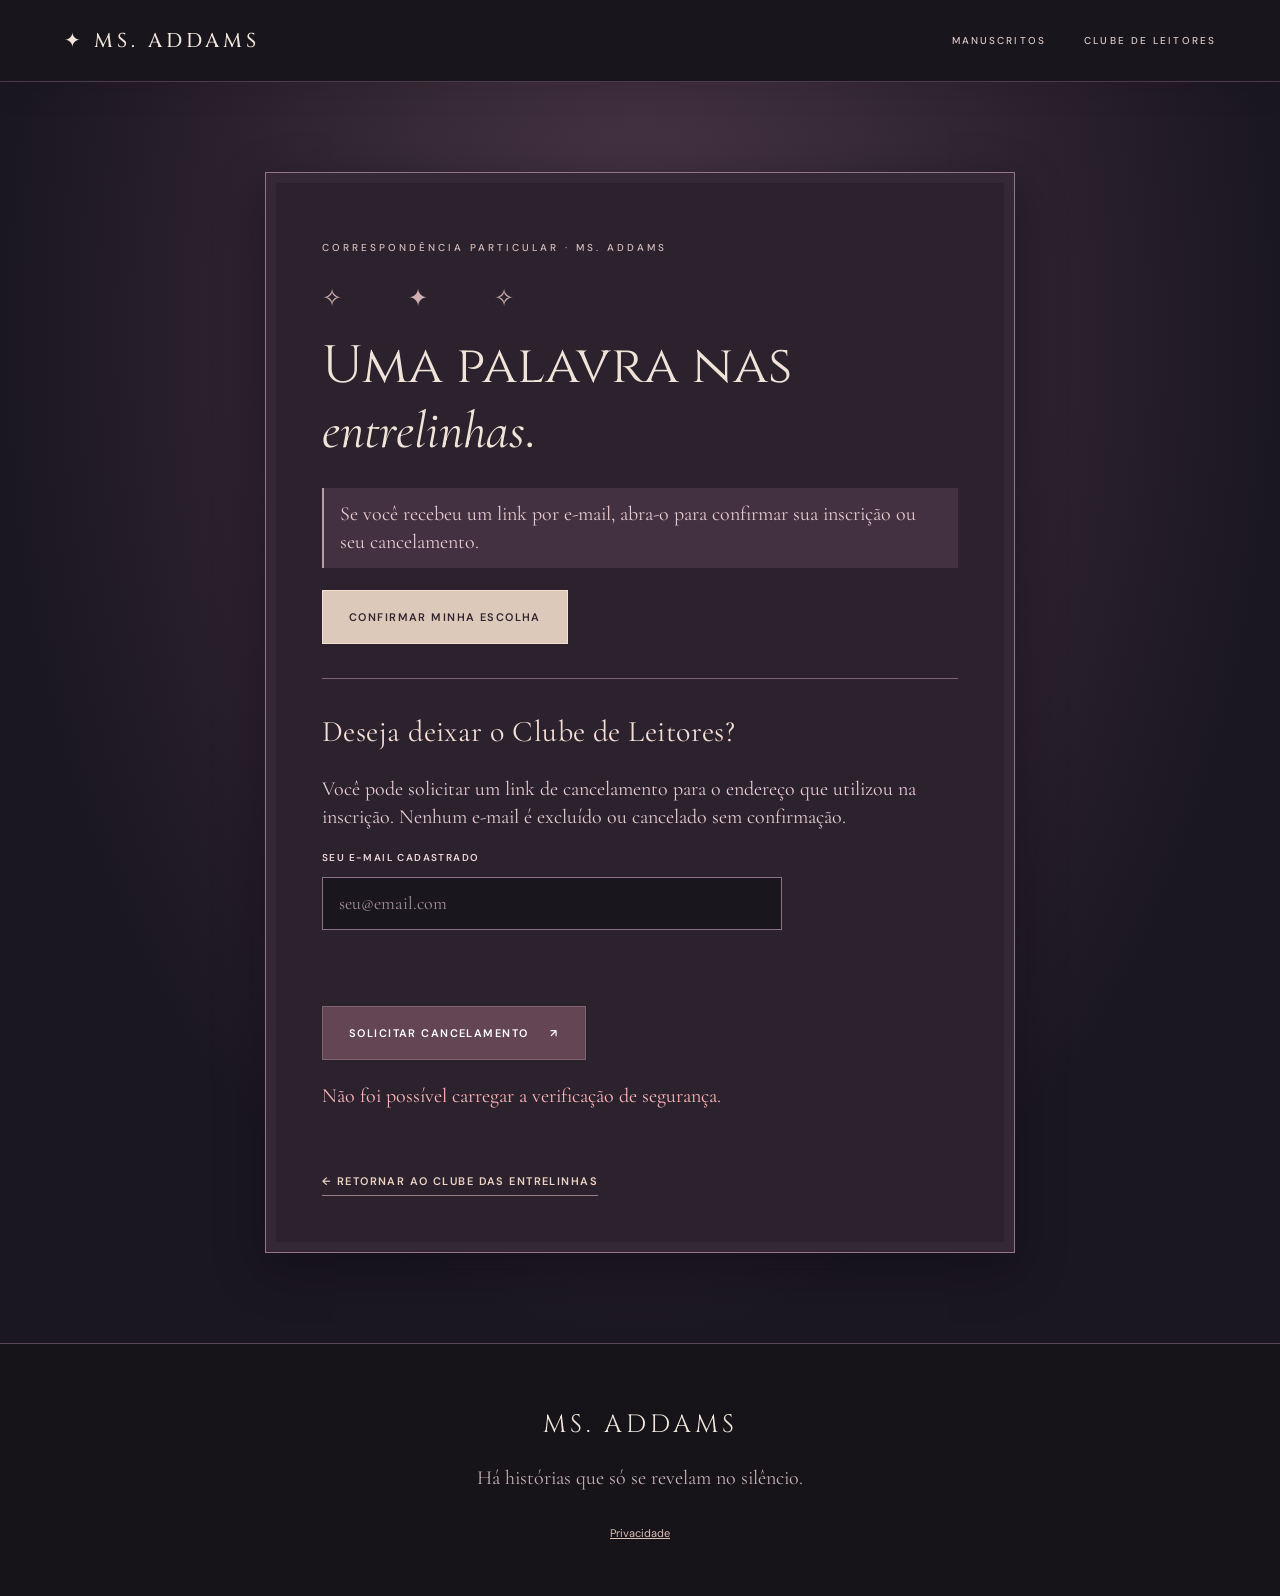
<file: docs/clube.html>
<!doctype html>
<html lang="pt-BR"><head><meta charset="utf-8"><meta name="viewport" content="width=device-width,initial-scale=1">
<meta name="robots" content="noindex,nofollow"><meta name="theme-color" content="#151218">
<title>Correspondência reservada · Ms. Addams</title>
<link rel="icon" href="assets/favicon.svg" type="image/svg+xml">
<link rel="preconnect" href="https://fonts.googleapis.com"><link rel="preconnect" href="https://fonts.gstatic.com" crossorigin>
<link href="https://fonts.googleapis.com/css2?family=Cinzel:wght@400;500&family=Cormorant+Garamond:ital,wght@0,400;1,400;1,500&family=DM+Sans:wght@400;500;600&display=swap" rel="stylesheet">
<link rel="stylesheet" href="assets/style.css?v=20261022-clube3">
<script defer src="assets/config.js"></script>
<script defer src="assets/club.js?v=20261022-clube3"></script>
</head>
<body><header class="topbar"><a class="wordmark" href="index.html">✦ MS. ADDAMS</a><nav aria-label="Navegação"><a href="index.html#biblioteca">Manuscritos</a><a href="index.html#clube">Clube de leitores</a></nav></header>
<main class="club-confirm-page"><article class="club-confirm-paper">
<span class="kicker">CORRESPONDÊNCIA PARTICULAR · MS. ADDAMS</span><div class="club-ornament" aria-hidden="true">✧ &nbsp; ✦ &nbsp; ✧</div>
<h1>Uma palavra nas <em>entrelinhas</em>.</h1><p id="club-link-status" class="club-link-status" aria-live="polite">Se você recebeu um link por e-mail, abra-o para confirmar sua inscrição ou seu cancelamento.</p><button id="club-link-confirm" type="button" class="btn btn-light" hidden>Confirmar minha escolha</button>
<hr><h2>Deseja deixar o Clube de Leitores?</h2><p>Você pode solicitar um link de cancelamento para o endereço que utilizou na inscrição. Nenhum e-mail é excluído ou cancelado sem confirmação.</p>
<form data-club-form data-club-action="leave" class="club-form club-leave-form">
<label for="leave-email">Seu e-mail cadastrado</label><input id="leave-email" type="email" name="email" placeholder="seu@email.com" maxlength="254" required autocomplete="email">
<div class="honeypot" aria-hidden="true"><label>Deixe vazio <input name="website" tabindex="-1" autocomplete="off"></label></div>
<div data-club-turnstile class="club-turnstile"></div>
<button type="submit" class="btn btn-dark">Solicitar cancelamento <span aria-hidden="true">↗</span></button>
<p class="form-feedback club-feedback" data-club-feedback role="status" aria-live="polite"></p>
</form>
<a href="index.html#clube" class="text-link">← Retornar ao Clube das Entrelinhas</a>
</article></main><footer class="footer"><a class="footer-logo" href="index.html">MS. ADDAMS</a><p>Há histórias que só se revelam no silêncio.</p><a class="footer-legal" href="privacidade.html">Privacidade</a></footer></body></html>
</file>
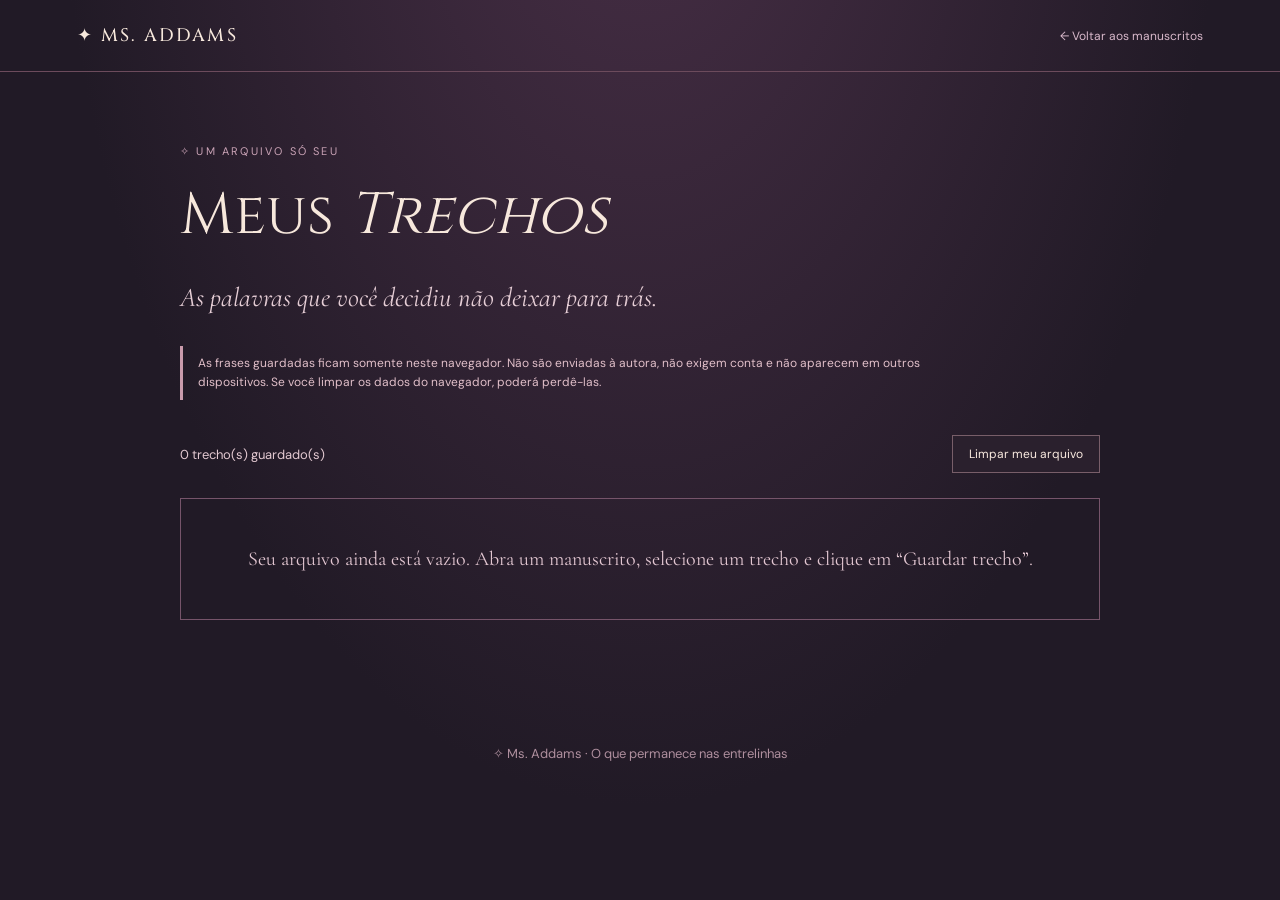
<file: docs/meus-trechos.html>
<!doctype html><html lang="pt-BR"><head><meta charset="utf-8"><meta name="viewport" content="width=device-width,initial-scale=1">
<meta name="theme-color" content="#201824"><meta name="description" content="Meu pequeno arquivo particular de frases dos manuscritos de Ms. Addams. Guardado apenas neste navegador.">
<title>Meus Trechos · Ms. Addams</title><link rel="icon" href="assets/favicon.svg" type="image/svg+xml">
<link rel="preconnect" href="https://fonts.googleapis.com"><link rel="preconnect" href="https://fonts.gstatic.com" crossorigin>
<link href="https://fonts.googleapis.com/css2?family=Cinzel:wght@400;500&family=Cormorant+Garamond:ital,wght@0,400;0,500;1,400&family=DM+Sans:wght@400;500&display=swap" rel="stylesheet">
<style>
:root{--plum:#302334;--cream:#f7e8dc}
*{box-sizing:border-box}body{margin:0;min-height:100vh;background:radial-gradient(ellipse at 50% -30%,#4a3048 0,#211a26 65%);color:var(--cream);font:20px/1.5 'Cormorant Garamond',Georgia,serif}
a{color:inherit}button{cursor:pointer}
nav{padding:23px clamp(20px,6vw,88px);border-bottom:1px solid #6c4b5c;display:flex;justify-content:space-between;flex-wrap:wrap;gap:15px;align-items:center}
nav .brand{font:500 18px 'Cinzel',serif;letter-spacing:.12em;text-decoration:none}
nav .back{font:12px 'DM Sans',sans-serif;color:#d9b9cb;text-decoration:none}
main{width:min(920px,calc(100% - 36px));margin:62px auto 100px}
.kicker{font:11px 'DM Sans',sans-serif;letter-spacing:.2em;color:#caa3b6}
h1{font:400 clamp(32px,6vw,58px)/1.2 'Cinzel',Georgia,serif;margin:17px 0 12px}
.lead{font:italic clamp(20px,3vw,27px)/1.5 'Cormorant Garamond',Georgia,serif;color:#e6ced6;max-width:740px;margin-bottom:28px}
.privacy{border-left:3px solid #c99bac;padding:8px 15px;font:12px/1.6 'DM Sans',sans-serif;color:#e1bfc9;max-width:780px}
.actions{display:flex;justify-content:space-between;align-items:center;gap:12px;flex-wrap:wrap;margin:35px 0 25px}
.count{font:13px 'DM Sans',sans-serif;color:#e3c9d1}
.btn{border:1px solid #b18796;background:#432c3c;color:#f9e9df;min-height:38px;padding:10px 16px;font:12px 'DM Sans',sans-serif}
.btn:hover{background:#624356}.btn.danger{border-color:#785e69;background:#2a202d}
.quote-card{background:#f2e6d7 url('papel-discreto.webp') center/cover;padding:clamp(22px,5vw,39px);border:1px solid #baa09b;color:#3c2831;box-shadow:0 12px 35px #0005;margin:20px 0}
.quote-card blockquote{font:italic clamp(21px,3.5vw,30px)/1.5 'Cormorant Garamond',Georgia,serif;margin:0 0 20px;white-space:pre-wrap}
.quote-card .source{font:500 12px/1.5 'DM Sans',sans-serif;color:#6e4d5b;letter-spacing:.04em}
.quote-card .quote-actions{display:flex;align-items:center;flex-wrap:wrap;gap:10px;margin-top:22px}
.quote-card .btn{background:#5a3c4e;color:#f7e7dc}
.empty{padding:45px 20px;border:1px solid #76546a;text-align:center;color:#e2c6d1}
footer{text-align:center;color:#af8f9e;font:13px 'DM Sans',sans-serif;padding:25px}
</style></head><body>
<nav><a class="brand" href="index.html">✦ MS. ADDAMS</a><a class="back" href="index.html#biblioteca">← Voltar aos manuscritos</a></nav>
<main><span class="kicker">✧ UM ARQUIVO SÓ SEU</span><h1>Meus <em>Trechos</em></h1>
<p class="lead">As palavras que você decidiu não deixar para trás.</p>
<p class="privacy">As frases guardadas ficam somente neste navegador. Não são enviadas à autora, não exigem conta e não aparecem em outros dispositivos. Se você limpar os dados do navegador, poderá perdê-las.</p>
<div class="actions"><span class="count" id="quote-count" aria-live="polite">Consultando...</span><button type="button" class="btn danger" id="clear-quotes">Limpar meu arquivo</button></div>
<section id="quote-list" aria-live="polite"></section></main>
<footer>✧ Ms. Addams · O que permanece nas entrelinhas</footer>
<script>
(()=>{
'use strict';
const key='msaddams_quotes_v4',$=id=>document.getElementById(id);
const make=(tag,cls,value)=>{const n=document.createElement(tag);if(cls)n.className=cls;if(value!==undefined)n.textContent=String(value);return n;};
function read(){try{const v=JSON.parse(localStorage.getItem(key)||'[]');return Array.isArray(v)?v.filter(x=>x&&typeof x.text==='string'&&typeof x.slug==='string'):[]}catch{return[]}}
function write(items){try{localStorage.setItem(key,JSON.stringify(items));return true}catch{return false}}
async function copyText(value,button){
 try{await navigator.clipboard.writeText(value);button.textContent='Copiado ✓'}
 catch{window.prompt('Copie o trecho:',value)}
}
function render(){
 const items=read(),list=$('quote-list');list.replaceChildren();
 $('quote-count').textContent=items.length+' trecho(s) guardado(s)';
 $('clear-quotes').disabled=!items.length;
 if(!items.length){list.append(make('div','empty','Seu arquivo ainda está vazio. Abra um manuscrito, selecione um trecho e clique em “Guardar trecho”.'));return;}
 items.forEach((item,i)=>{
  const box=make('article','quote-card');
  box.append(make('blockquote','', '“'+item.text.replace(/^“|”$/g,'')+'”'));
  box.append(make('p','source','— Ms. Addams · '+String(item.title||'Um manuscrito')));
  const buttons=make('div','quote-actions');
  const open=make('a','btn','Abrir manuscrito ↗');
  open.href='capitulo.html?slug='+encodeURIComponent(item.slug);
  const copy=make('button','btn','Copiar frase');copy.type='button';
  copy.addEventListener('click',()=>copyText(item.text,copy));
  const del=make('button','btn danger','Remover');del.type='button';
  del.addEventListener('click',()=>{const items=read();items.splice(i,1);write(items);render();});
  buttons.append(open,copy,del);box.append(buttons);list.append(box);
 });
}
$('clear-quotes').addEventListener('click',()=>{
 if(!confirm('Remover todos os trechos guardados neste navegador? Essa ação não pode ser desfeita.'))return;
 if(write([]))render();
});
render();
})();
</script></body></html>
</file>
<file: docs/assets/style.css>
:root{--night:#151218;--deep:#201a22;--plum:#30232d;--wine:#6b4859;--rose:#bca2a7;--dust:#c0b2ae;--line:#66535a;--cream:#efe6d9;--paper:#f3ecdf;--ink:#372b34;--gold:#b6a18d;--font-serif:'Cormorant Garamond',Georgia,serif;--font-decor:'Cinzel',Georgia,serif;--font-ui:'DM Sans',Arial,sans-serif}
*,*::before,*::after{box-sizing:border-box}html{scroll-behavior:smooth}body{margin:0;background:var(--night);color:var(--cream);font:21px/1.55 var(--font-serif);-webkit-font-smoothing:antialiased}button,input,textarea{font:inherit}button{cursor:pointer}button:disabled{opacity:.5;cursor:not-allowed}a{color:inherit}img{max-width:100%}.hidden{display:none!important}.honeypot{position:absolute;width:1px;height:1px;overflow:hidden;left:-9999px}.shell{width:min(1140px,calc(100% - 48px));margin:0 auto}.topbar{height:82px;padding:0 clamp(20px,5vw,92px);display:flex;align-items:center;justify-content:space-between;gap:28px;background:#19151c;border-bottom:1px solid #4c3a46;position:relative;z-index:8}.topbar nav{display:flex;gap:clamp(18px,3vw,44px);align-items:center;flex-wrap:wrap}.topbar nav a{font:500 10px var(--font-ui);letter-spacing:.21em;text-transform:uppercase;color:#d8c8c6;text-decoration:none}.topbar nav a:hover,.topbar nav a:focus-visible{color:white}.wordmark{font:500 20px var(--font-decor);letter-spacing:.15em;text-decoration:none;white-space:nowrap}.wordmark-flower{font-size:13px;color:var(--gold);vertical-align:middle;margin-right:8px}.hero{height:min(760px,calc(100svh - 82px));min-height:630px;display:grid;place-items:center;position:relative;overflow:hidden;background:radial-gradient(ellipse at 50% 30%,#50404e 0%,#302634 38%,#19151e 78%)}.hero:before,.hero:after{content:'';position:absolute;pointer-events:none;inset:20px;border:1px solid #a5909730}.hero:after{inset:31px;border-color:#a5909718}.hero-arch{position:absolute;height:79%;max-height:660px;width:min(490px,74vw);left:50%;top:52%;transform:translate(-50%,-50%);border:1px solid #cbb2b246;border-radius:50% 50% 2px 2px;box-shadow:0 0 0 14px #bfa8ab07,0 0 0 15px #cbb2b21a,inset 0 0 90px #9d71860e}.arch-inner{position:absolute;inset:18px;border:1px solid #cbb2b222;border-radius:50% 50% 2px 2px}.hero-grain{position:absolute;inset:0;opacity:.2;background:repeating-linear-gradient(90deg,transparent 0px,transparent 79px,#b99aa80c 80px,#b99aa80c 81px);pointer-events:none}.hero-content{text-align:center;position:relative;z-index:1;padding:30px 12px;max-width:850px}.kicker{font:500 10px var(--font-ui);letter-spacing:.3em;color:#d4bdba;text-transform:uppercase;display:inline-block}.filigree{display:block;color:#c8aaa5;font-size:25px;letter-spacing:.28em;margin:18px 0}.hero h1{margin:0;font:400 clamp(60px,10.2vw,132px)/1.15 var(--font-decor);letter-spacing:.015em;color:#f4eadf;text-shadow:0 18px 45px #120e1960}.hero h1 em{font:italic .92em var(--font-serif);text-transform:none;letter-spacing:-.045em}.hero-subhead{font:400 16px var(--font-decor);letter-spacing:.19em;margin:24px 0;color:#ddc6c2}.hero-quote{font-style:italic;font-size:clamp(22px,2.3vw,30px);margin:31px 0 36px;color:#eadbd6}.btn{display:inline-flex;gap:22px;align-items:center;justify-content:center;padding:17px 26px;border:1px solid transparent;min-height:54px;font:600 11px var(--font-ui);text-transform:uppercase;letter-spacing:.13em;text-decoration:none;transition:transform .2s,background .2s,color .2s}.btn:hover,.btn:focus-visible{transform:translateY(-2px)}.btn-light{background:#ddc9ba;color:#312630;border-color:#f3e0d0}.btn-light:hover{background:#f0ddd0}.btn-dark{background:#634553;color:white;border-color:#806271}.btn-dark:hover{background:#765562}.hero-edge{position:absolute;right:4%;bottom:46px;font:9px var(--font-ui);letter-spacing:.3em;color:#b9a7ab;writing-mode:vertical-rl}.section{padding:115px 0}.section-heading{text-align:center;margin-bottom:60px}.section-heading h2,h2{font:400 clamp(34px,4.1vw,53px)/1.25 var(--font-decor);letter-spacing:.015em}.section-heading h2{margin:19px 0}.section-heading em,h2 em,.about-copy h2 em{font-family:var(--font-serif);font-weight:400;text-transform:none;letter-spacing:-.035em}.section-heading p{font-style:italic;color:#cbbcc1;font-size:25px}.library-section{background:#1b1720;border-top:1px solid #544452}.chapters-grid{display:grid;grid-template-columns:repeat(auto-fit,minmax(285px,1fr));gap:24px}.chapter-card{background:linear-gradient(155deg,#322632,#211b25);border:1px solid #69555d;min-height:338px;position:relative;padding:44px 38px 35px;display:flex;flex-direction:column}.chapter-card:before,.chapter-card:after{content:'';position:absolute;height:18px;width:18px;border-color:#a28a8a;border-style:solid;opacity:.65}.chapter-card:before{top:11px;left:11px;border-width:1px 0 0 1px}.chapter-card:after{bottom:11px;right:11px;border-width:0 1px 1px 0}.chapter-count{font:400 46px var(--font-serif);color:#be9ba6;line-height:1}.chapter-eyebrow{font:500 9px var(--font-ui);letter-spacing:.3em;color:#d0b7b9;text-transform:uppercase;margin:18px 0 9px}.chapter-card h3{font:400 29px/1.3 var(--font-decor);color:#f1e6d9;margin:5px 0 15px}.chapter-card p{font-style:italic;color:#cebdc0;font-size:20px;flex:1}.chapter-card a,.text-link{font:600 11px var(--font-ui);letter-spacing:.13em;color:#eed3c4;text-transform:uppercase;text-decoration:none;border-bottom:1px solid #9e7c86;align-self:flex-start;padding-bottom:7px}.chapter-card a:hover,.text-link:hover{color:white}.notice{grid-column:1/-1;border:1px solid #69545e;padding:30px;text-align:center;color:#d9c7c7;font-style:italic}.about-section{background:#241e28}.about-grid{display:grid;grid-template-columns:1fr 1fr;gap:9%;align-items:center}.about-visual{min-height:460px;border:1px solid #766571;background:radial-gradient(ellipse at 40% 60%,#685260,#2d2731 65%);position:relative;display:grid;place-items:center;box-shadow:inset 0 0 0 15px #231e2760}.about-visual:before{content:'';position:absolute;inset:22px;border:1px solid #b7a4a342}.letter-shape{width:65%;aspect-ratio:1.45;background:linear-gradient(135deg,#e1d1be,#bda8a0);border:1px solid #efe3d4;transform:rotate(-11deg);box-shadow:0 23px 38px #130c17aa;display:grid;place-items:center;position:relative}.letter-shape:before,.letter-shape:after{content:'';position:absolute;inset:0;border-bottom:1px solid #a6938c;transform:skewY(-20deg);transform-origin:bottom left}.letter-shape:after{transform:skewY(20deg);transform-origin:bottom right}.seal{width:63px;height:63px;display:grid;place-items:center;background:#785464;border:3px double #cfb3a5;border-radius:50%;font:35px var(--font-decor);z-index:1;color:#ead1bd;box-shadow:0 2px 12px #68525b}.vertical-type{position:absolute;right:28px;top:50%;writing-mode:vertical-rl;font:9px var(--font-ui);letter-spacing:.2em;opacity:.8;transform:translateY(-50%)}.about-copy h2{margin:25px 0 23px}.thin-divider{height:1px;width:140px;background:#a48795;margin:22px 0 30px}.about-copy p{font-size:25px;color:#dfcfd0}.about-copy .signature{margin-top:30px;font-style:italic}.signature strong{font-weight:500;color:#eddbd1}.letters-section{background:linear-gradient(140deg,#231c28,#302430 75%)}.letter-grid{display:grid;grid-template-columns:1fr 1fr;gap:9%;align-items:center}.letter-grid h2{margin:22px 0 30px}.letter-grid>div>p{font-size:25px;color:#dfcfd0}.quote-frame{border-left:2px solid #b59ca0;margin-top:42px;padding:12px 0 12px 23px;font-size:27px;font-style:italic;color:#d2bcc5}.letter-paper{background:var(--paper);border:1px solid #d7c1b9;color:var(--ink);padding:clamp(27px,4vw,53px);box-shadow:0 30px 70px #0f0a1266,0 0 0 10px #58404b33}.form-caption{font:600 10px var(--font-ui);letter-spacing:.24em;color:#896772;text-align:center;border-bottom:1px solid #d6c6b5;padding:0 0 22px;margin-bottom:24px}.letter-paper label:not(.consent){display:block;margin:17px 0 8px;color:#4e3e47;font:600 11px var(--font-ui);letter-spacing:.06em}.letter-paper input:not([type=checkbox]),.letter-paper textarea{width:100%;border:1px solid #cab8ab;background:#fbf7ef;color:var(--ink);outline:0;padding:13px 15px;font:22px var(--font-serif);resize:vertical;border-radius:0}.letter-paper input:focus,.letter-paper textarea:focus{border-color:#805b6e}.letter-paper input::placeholder,.letter-paper textarea::placeholder{color:#9b8b8a}.consent{display:flex;gap:11px;align-items:flex-start;margin:23px 0 17px;font:13px/1.55 var(--font-ui);color:#665660}.consent input{accent-color:#745461;flex:none;margin-top:4px}.consent a{color:#765064}.letter-paper .btn{width:100%}.form-feedback{font:16px/1.5 var(--font-ui);margin-top:16px}.form-feedback.success{color:#416a48}.form-feedback.error{color:#ba5061}.footer{border-top:1px solid #5b4955;text-align:center;background:#161319;padding:64px 24px 49px}.footer-ornament{display:block;color:var(--gold);font-size:20px;margin-bottom:15px}.footer-logo{font:400 25px var(--font-decor);letter-spacing:.16em;text-decoration:none}.footer p{font-size:20px;color:#c4b2b3}.footer-line{height:1px;width:min(510px,100%);margin:26px auto;background:linear-gradient(90deg,transparent,#8c7482,transparent)}.footer .copyright{font:12px/1.6 var(--font-ui);color:#e0d2cf;letter-spacing:.04em}.footer .copyright-detail{font:11px/1.6 var(--font-ui);color:#b9a8a9}.footer-legal{display:inline-block;margin-top:12px;font:11px var(--font-ui);color:#dec1b7}.reading-page{background:radial-gradient(ellipse at 50% 0,#3a2b38,#1c1721 64%);min-height:70svh;padding:48px 0 98px}.back-link{display:inline-block;font:11px var(--font-ui);letter-spacing:.1em;text-transform:uppercase;text-decoration:none;color:#ceb9b8;margin-bottom:44px}.reading-shell{max-width:870px;margin:0 auto}.reading-header{text-align:center;margin-bottom:41px}.reading-header .kicker{margin-bottom:22px}.reading-header h1{font:400 clamp(36px,5vw,62px)/1.24 var(--font-decor);margin:12px 0 16px}.reading-header .epigraph{font:italic 27px/1.5 var(--font-serif);max-width:720px;margin:22px auto 0;color:#dcc3c6}.reading-paper{padding:clamp(30px,6vw,79px);background:linear-gradient(140deg,#f9f1e5,#e9dbca);border:1px solid #b9a596;box-shadow:0 24px 55px #0f0a1266;position:relative}.reading-paper:before,.reading-paper:after{content:'✧';color:#a88a85;position:absolute;top:18px;left:21px;font-size:21px}.reading-paper:after{left:auto;right:21px}.reading-paper p{color:#44363d;font-size:clamp(21px,2.3vw,26px);line-height:1.65;margin:0 0 1.45em;white-space:pre-line}.reading-paper p:first-child:first-letter{font:400 56px var(--font-decor);float:left;line-height:1.2;margin-right:8px;color:#704d5e}.reading-paper .chapter-signature{font-size:20px;font-style:italic;text-align:right;color:#8b5f6d;border-top:1px solid #cfbdb4;padding-top:20px;margin-bottom:0}.reader-note{color:#705c60;font:italic 18px var(--font-serif);border-bottom:1px solid #cfbdb4;margin:0 0 28px;padding-bottom:17px}.reading-tail{text-align:center;margin-top:50px}.reading-tail>span{font-size:30px;color:#c5afa9}.reading-tail p{font-style:italic;font-size:26px;color:#e5d2cf}.reading-tail .text-link{display:inline-block}.legal-page{background:#211a25;min-height:68vh;padding:80px 22px}.legal-paper{max-width:800px;margin:auto;padding:clamp(27px,5vw,64px);background:var(--paper);color:var(--ink);border:1px solid #b5a094}.legal-paper h1{font:400 clamp(30px,5vw,50px) var(--font-decor)}.legal-paper h1 em{font-family:var(--font-serif);text-transform:none}.legal-paper h2{font-size:23px;margin-top:30px}.legal-paper p{font-size:22px}.legal-paper .kicker{color:#8b6673}.legal-paper .text-link{color:#684959}.legal-footnote{border-top:1px solid #c5b4ab;padding-top:15px;font-style:italic}
/* GABINETE */
.admin-body{background:linear-gradient(165deg,#231c29,#151218 72%);min-height:100vh}.admin-label{font:10px var(--font-ui);letter-spacing:.23em;color:#c3a9ae}.admin-main{max-width:1160px;margin:auto;min-height:calc(100vh - 160px);padding:65px 24px 110px}.login-panel{max-width:540px;margin:5vh auto;padding:clamp(30px,5vw,62px);background:#28202d;border:1px solid #866a7a;box-shadow:0 18px 55px #0a070c60}.login-panel h1,.dashboard h1{font:400 clamp(30px,4vw,45px) var(--font-decor);line-height:1.4}.login-panel h1 em,.dashboard h1 em{font:italic 1.1em var(--font-serif)}.login-panel>p,.dashboard-header p{color:#d5c4c7}.admin-field{display:block;margin:18px 0;font:600 11px var(--font-ui);letter-spacing:.06em;color:#d5bcc3}.admin-field input,.admin-field textarea{display:block;width:100%;margin-top:9px;background:#19151d;border:1px solid #866a7a;color:#f8eadd;font:22px var(--font-serif);padding:14px 16px;border-radius:0;outline:none}.admin-field input:focus,.admin-field textarea:focus{border-color:#dcc0b3}.admin-field textarea{min-height:140px;resize:vertical;line-height:1.38}.admin-field input[readonly]{background:#28232c;color:#b9a8ad}.login-panel .btn{width:100%;margin-top:16px}.small-note{font:12px/1.65 var(--font-ui);color:#bba7ac}.dashboard-header{display:flex;align-items:flex-start;justify-content:space-between;gap:18px}.dashboard-header h1{margin:10px 0}.outline-btn{background:transparent;color:#f1dbd2;padding:12px 15px;font:600 11px var(--font-ui);letter-spacing:.07em;border:1px solid #987787}.outline-btn:hover{background:#564150}.outline-btn.danger{border-color:#bb6c76;color:#efc0c3}.metric-row{display:grid;grid-template-columns:repeat(3,1fr);gap:16px;margin:32px 0}.metric{border:1px solid #715764;background:#2c232e;padding:24px}.metric span{display:block;font:11px var(--font-ui);color:#d9c6cb}.metric strong{font:400 53px var(--font-serif)}.dashboard-tabs{display:flex;gap:30px;border-bottom:1px solid #715866}.tab{border:0;border-bottom:2px solid transparent;background:transparent;color:#b9a9b1;font:600 12px var(--font-ui);padding:18px 5px}.tab.active{border-color:#d5b6a8;color:white}.panel-section{padding-top:31px}.panel-title{display:flex;justify-content:space-between;align-items:center;gap:15px;margin-bottom:21px}.panel-title h2{font:400 33px var(--font-decor);margin:0}.panel-title p{font-size:19px;margin:7px 0 0;color:#ccbac4}.admin-list{display:grid;gap:12px}.admin-row{border:1px solid #6c5664;background:#2a212d;padding:20px 23px;display:flex;gap:20px;justify-content:space-between;align-items:center}.admin-row h3{font:400 23px var(--font-decor);margin:3px 0}.admin-row p{margin:0;font-size:17px;color:#c9b9bf}.admin-row .actions{display:flex;gap:8px;flex-wrap:wrap;align-items:center}.status-pill{font:10px var(--font-ui);text-transform:uppercase;letter-spacing:.08em;background:#5c4551;border:1px solid #8f7381;color:#e9d8cf;padding:6px 10px}.status-pill.draft{background:#3a313f;color:#d1b9ba}.editor-block,.letter-detail{margin-top:27px;border:1px solid #856977;background:#261f2a;padding:clamp(20px,4vw,37px)}.editor-header{display:flex;justify-content:space-between;gap:20px;align-items:center}.editor-header h3,.letter-detail h3{font:400 30px var(--font-decor);margin:0}.two-cols{display:grid;grid-template-columns:1fr 2fr;gap:14px}.editor-actions{display:flex;flex-wrap:wrap;gap:9px;margin-top:19px}.editor-actions .outline-btn{min-height:54px}.admin-meta{font:13px var(--font-ui);color:#cab4b7}.received-letter{background:#eee2d5;border:1px solid #bca99f;color:#47353d;padding:25px;white-space:pre-wrap;overflow-wrap:anywhere;font-size:24px;margin:22px 0}.empty-state{padding:28px;background:#241c27;border:1px dashed #745d6a;color:#d6c3c7;font-style:italic}.compact-footer{padding:22px}.compact-footer p{margin:0;font:12px var(--font-ui)}
@media(max-width:830px){.about-grid,.letter-grid{grid-template-columns:1fr;gap:50px}.about-visual{min-height:350px;max-width:600px}.section{padding:80px 0}.hero{min-height:560px}.topbar{height:auto;min-height:77px;flex-wrap:wrap;justify-content:center;padding:18px}.hero h1{font-size:clamp(52px,10vw,85px)}.metric-row{gap:8px}.metric{padding:15px}.panel-title{align-items:flex-start;flex-direction:column}.admin-row{align-items:flex-start;flex-direction:column}.admin-main{padding:35px 16px 80px}}
@media(max-width:530px){.shell{width:calc(100% - 32px)}.topbar nav{gap:17px}.topbar nav a{font-size:9px}.wordmark{font-size:16px}.hero-content .kicker{font-size:8px;letter-spacing:.18em}.hero h1{font-size:52px}.hero-subhead{font-size:12px}.hero-quote{font-size:22px}.hero-edge{display:none}.section-heading h2,.about-copy h2,.letter-grid h2{font-size:31px}.chapter-card{padding:34px 27px}.quote-frame{font-size:23px}.metric strong{font-size:33px}.metric span{font-size:10px}.dashboard-header{flex-direction:column}.two-cols{grid-template-columns:1fr}.admin-label{font-size:9px}.letter-paper{padding:23px}}
@media(prefers-reduced-motion:reduce){html{scroll-behavior:auto}*,*:before,*:after{transition:none!important;animation:none!important}}

/* REFINAMENTO 2.0 — gabinete editorial */
:root{--night:#17141a;--deep:#251e27;--plum:#3c2e39;--wine:#72505e;--rose:#d2b7b7;--dust:#d3c2ba;--line:#79636c;--cream:#f0e6db;--paper:#f6eee2;--ink:#382d37;--gold:#c9ad8d}
html{scroll-padding-top:85px}
a,button,input,textarea{transition:border-color .16s,box-shadow .16s,background-color .16s,color .16s}
:focus-visible{outline:2px solid #d4baaa;outline-offset:4px}
.topbar{box-shadow:0 6px 32px #120d151a}
.topbar .wordmark{letter-spacing:.2em}
.admin-body{background:radial-gradient(ellipse at 10% 8%,#392b39 0%,transparent 45%),linear-gradient(160deg,#221b26 0%,#17141a 75%)}
.admin-main{max-width:1210px;padding-top:80px}
.admin-topbar .admin-label{border:1px solid #6d5964;padding:10px 13px;letter-spacing:.16em;font-size:9px}
.login-layout{display:grid;grid-template-columns:1fr 1fr;gap:0;max-width:1040px;margin:30px auto 100px;min-height:588px;box-shadow:0 28px 80px #0c090e60;border:1px solid #7b6570}
.login-intro{background:radial-gradient(circle at 55% 26%,#61485966,transparent 65%),linear-gradient(135deg,#3b2c39,#211b27);padding:58px 48px;display:flex;flex-direction:column;justify-content:space-between;position:relative;overflow:hidden;border-right:1px solid #846e7a}
.login-intro:after{content:'';position:absolute;inset:18px;border:1px solid #d3baa338;pointer-events:none}
.login-intro>*{position:relative;z-index:1}
.login-stamp{width:112px;height:112px;display:grid;place-items:center;border:1px solid #c8b2a49c;border-radius:50%;font:38px var(--font-decor);letter-spacing:-.12em;color:#eadbd1;margin:30px auto 40px;position:relative}
.login-stamp:before,.login-stamp:after{content:'✧';position:absolute;color:#bea99b;font:21px Georgia;top:50%;transform:translateY(-50%)}
.login-stamp:before{left:-35px}.login-stamp:after{right:-35px}
.login-intro h2{font:400 clamp(37px,3.6vw,55px)/1.18 var(--font-decor);margin:0 0 20px;text-align:center}
.login-intro h2 em{font:italic 1.3em var(--font-serif);color:#ecd6cf;letter-spacing:0}
.login-intro p{font:italic 26px/1.3 var(--font-serif);color:#d6bec4;text-align:center;max-width:360px;margin:0 auto 28px}
.login-intro .login-micro{font:10px var(--font-ui);letter-spacing:.22em;text-align:center;color:#cbb0b6;text-transform:uppercase}
.login-panel{margin:0;max-width:none;box-shadow:none;border:0;background:#251e29;padding:clamp(35px,5vw,62px) clamp(30px,4.6vw,55px);display:flex;flex-direction:column;justify-content:center}
.login-panel h1{margin:10px 0 20px;line-height:1.22;letter-spacing:.02em}
.login-panel>p{font-size:21px;line-height:1.4;margin-top:0}
.login-panel .small-note{font:12px/1.65 var(--font-ui);color:#b8a4aa;margin-top:26px}
.login-panel .admin-field{color:#e3cfd0;margin:15px 0}
.login-panel .admin-field input{font:17px var(--font-ui);padding:15px 16px;min-height:52px;background:#1d1820}
.login-panel .btn{margin-top:23px}
.dashboard-header{padding:0 0 20px;border-bottom:1px solid #8066755c}
.dashboard-header h1{font-size:clamp(31px,4vw,52px)}
.dashboard-header p{font-size:23px;margin-top:0}
.dashboard-eyebrow{display:flex;align-items:center;gap:12px;color:#dfcabc}
.dashboard-ornament{font:26px Georgia;color:#ccac8d}
.metric-row{margin:32px 0 40px;gap:18px}
.metric{background:linear-gradient(135deg,#342833,#241e2a);padding:25px 27px;border:1px solid #806674;position:relative;overflow:hidden;min-height:138px}
.metric:after{content:'✦';position:absolute;right:18px;top:15px;color:#bba29659;font-size:15px}
.metric span{font:600 10px/1.55 var(--font-ui);letter-spacing:.13em;text-transform:uppercase;color:#cfb8bd}
.metric strong{font-size:50px;color:#f6eadc;line-height:1.5}
.dashboard-tabs{gap:8px;margin-bottom:30px}
.tab{padding:17px 22px;font-size:11px;text-transform:uppercase;letter-spacing:.12em;color:#d2c0c4}
.tab.active{background:#3a2b3a;border-color:#dbbdb1}
.panel-title{gap:18px}
.panel-title h2{font:400 35px var(--font-decor);letter-spacing:.025em;margin:0}
.panel-title p{margin:7px 0 0;color:#c6b7bf}
.admin-list{gap:15px}
.admin-row{background:linear-gradient(140deg,#342a35,#2b2330);border:1px solid #765e6c;padding:25px 27px}
.admin-row h3{margin:8px 0 4px;font-size:22px}
.admin-row p{line-height:1.45}
.editor-block,.letter-detail{border-color:#846c76;background:linear-gradient(180deg,#332834,#261f2b)}
.admin-field input:focus,.admin-field textarea:focus{box-shadow:0 0 0 3px #d9bdb122}
.admin-field input::placeholder,.admin-field textarea::placeholder{color:#a8919e;opacity:1}
.dashboard .btn,.dashboard .outline-btn{white-space:normal}
.form-feedback{line-height:1.4}
.login-panel .form-feedback:not(:empty){margin:9px 0;padding:10px 12px;background:#362735}
.compact-footer{padding:25px 16px;background:#17141a}
.compact-footer p{font:11px var(--font-ui);letter-spacing:.04em}
@media(max-width:840px){.login-layout{grid-template-columns:1fr;max-width:580px}.login-intro{min-height:260px;padding:33px 35px 25px;border-right:0;border-bottom:1px solid #846e7a}.login-intro h2{font-size:31px}.login-stamp{width:73px;height:73px;font-size:26px;margin:0 auto 20px}.login-intro p{font-size:20px;margin-bottom:10px}.login-intro .login-micro{font-size:9px}.admin-main{padding-top:35px}.metric{min-height:auto}}
@media(max-width:560px){.admin-topbar{padding:0 17px;gap:6px;height:75px}.admin-topbar .wordmark{font-size:15px}.admin-topbar .admin-label{font-size:8px;padding:8px}.login-layout{margin:0 auto 60px}.login-panel{padding:36px 24px}.dashboard-tabs{gap:0}.tab{font-size:10px;padding:14px 13px}.metric-row{gap:8px}.metric{padding:13px}.metric strong{font-size:35px}.panel-title h2{font-size:29px}.admin-row{padding:19px}.dashboard-header h1{font-size:30px}}

/* Gabinete & visitas — extensão 3.0 */
.topbar nav .gabinete-link{border:1px solid #927680;padding:11px 14px;color:#f0dacc;white-space:nowrap;letter-spacing:.16em;background:#3a2d38a6;transition:background .2s,border-color .2s}
.topbar nav .gabinete-link:hover,.topbar nav .gabinete-link:focus-visible{background:#58404e;border-color:#cbb2ad}
.gabinete-footer-link{display:inline-block;margin:16px 0 0 16px;color:#dfc4be!important;text-decoration:none;border-bottom:1px solid #ad8c99;padding-bottom:5px}
.admin-toolbar{display:flex;align-items:center;gap:20px}
.admin-back-link{font:500 10px var(--font-ui);letter-spacing:.1em;text-decoration:none;color:#ead5cb;white-space:nowrap}
.admin-back-link:hover{text-decoration:underline}
.traffic-panel{margin:23px 0 32px;background:linear-gradient(125deg,#2d232f,#201c27);border:1px solid #725b68;padding:clamp(23px,3vw,37px);box-shadow:inset 0 0 0 6px #b9a1a10a}
.traffic-heading{display:flex;justify-content:space-between;gap:25px;align-items:center;margin-bottom:26px}
.traffic-heading h2{font:400 clamp(26px,3vw,38px)/1.2 var(--font-decor);margin:9px 0 2px}
.traffic-heading h2 em{font-family:var(--font-serif);text-transform:none;font-size:1.2em}
.traffic-heading p{font:italic 21px/1.3 var(--font-serif);color:#cdbbbf;margin:7px 0 0}
.traffic-metrics{display:grid;grid-template-columns:repeat(3,minmax(0,1fr));gap:13px}
.traffic-metric{background:#17151ed6;border:1px solid #604d5c;padding:20px 18px;min-width:0}
.traffic-metric span{display:block;font:500 10px/1.5 var(--font-ui);text-transform:uppercase;letter-spacing:.16em;color:#dbbfc3}
.traffic-metric strong{display:block;font:400 clamp(32px,4vw,49px)/1.22 var(--font-serif);color:#f2ddcf;margin-top:10px;font-variant-numeric:tabular-nums}
.traffic-chart-wrap{margin:29px 0 0;padding:18px 19px 16px;border:1px solid #544451;background:#211c25}
.traffic-chart-wrap h3{font:500 10px var(--font-ui);letter-spacing:.15em;text-transform:uppercase;color:#d9bec0;margin:0 0 17px}
.traffic-chart{display:grid;grid-template-columns:repeat(7,minmax(0,1fr));gap:10px;align-items:end;min-height:126px}
.traffic-day{display:flex;flex-direction:column;gap:7px;min-width:0;justify-content:end;align-items:center}
.traffic-bar-track{height:94px;width:min(100%,45px);display:flex;align-items:end;background:#382c3a;border:1px solid #665362}
.traffic-bar{display:block;width:100%;min-height:2px;background:linear-gradient(0deg,#735163,#c6a1a4);transition:height .4s}
.traffic-value{font:600 12px var(--font-ui);color:#eeddd2;font-variant-numeric:tabular-nums}
.traffic-day-label{font:10px var(--font-ui);color:#ceb8bf;white-space:nowrap}
.traffic-placeholder{grid-column:1/-1;font:italic 21px var(--font-serif);color:#bdabb4;align-self:center;text-align:center}
.traffic-disclaimer,.traffic-feedback{font:12px/1.55 var(--font-ui);color:#ccb8c0;margin:17px 0 0}
.traffic-feedback.error{color:#f1afb2}
@media(max-width:760px){.traffic-heading{align-items:flex-start;flex-direction:column}.traffic-metrics{gap:7px}.traffic-metric{padding:15px 10px}.traffic-metric span{font-size:9px;letter-spacing:.07em}.traffic-chart{gap:5px}.admin-toolbar{gap:8px}}
@media(max-width:530px){.topbar nav .gabinete-link{padding:7px 9px}.admin-toolbar .admin-label{display:none}.traffic-panel{padding:20px 14px}.traffic-metric strong{font-size:32px}.traffic-day-label{font-size:9px}}


/* Ms. Addams — refinamentos editoriais e organização do gabinete */
.reading-time{font:600 12px/1.5 'DM Sans',Arial,sans-serif!important;letter-spacing:.1em;text-transform:uppercase;color:#d7b8c4!important;margin:14px 0 19px!important}
.chapter-card .reading-time{color:#d3b8c3!important;font-size:11px!important;margin:14px 0 18px!important}
.chapter-navigation{display:flex;justify-content:space-between;flex-wrap:wrap;gap:14px;margin:34px 0 15px}
.chapter-nav-link{display:inline-flex;max-width:100%;font:500 13px/1.55 'DM Sans',Arial,sans-serif;text-decoration:none;color:#f5e1d7;border:1px solid #927584;padding:13px 18px;background:#3d2c3c}
.chapter-nav-link:hover,.chapter-nav-link:focus-visible{background:#624558;border-color:#d6b8c8}
.chapter-share-tools{display:flex;align-items:center;justify-content:space-between;gap:16px;flex-wrap:wrap;margin-top:20px;padding:22px 0;border-top:1px solid #7e6675}
.chapter-share-tools button{font:600 12px 'DM Sans',Arial,sans-serif;color:#f6e7dd;border:1px solid #997c8e;background:#3d2d3d;padding:12px 17px}
.chapter-share-tools button:hover{background:#634859}
.editor-word-count{margin:0 0 12px;color:#d6bfc8;font:500 12px/1.5 'DM Sans',Arial,sans-serif;letter-spacing:.03em}
#letter-organization-feedback:not(:empty){margin:8px 0 20px;color:#e7cad2;border-left:2px solid #b593a2;background:#342632;padding:12px 16px}
#archive-letter{margin:0 7px 0 0;color:#f2d5e0;border-color:#b28b9b}
#save-letter-draft{margin:10px;border-color:#b593a4;background:#382b3b;color:#f6e9e9;min-height:47px}
@media(max-width:600px){.chapter-navigation{flex-direction:column}.chapter-nav-link{width:100%;justify-content:center}.chapter-share-tools{align-items:flex-start;flex-direction:column}}


/* Ms. Addams — leitura imersiva v2 */
.reader-progress{position:sticky;top:0;z-index:20;height:3px;width:100%;background:#402f40;overflow:hidden}
.reader-progress-fill{display:block;height:100%;width:0%;background:linear-gradient(90deg,#ae859e,#e8c9b4);transition:width .12s linear}
.reader-controls{display:flex;align-items:center;justify-content:center;flex-wrap:wrap;gap:8px;margin:24px auto 31px;padding:14px 16px;border-block:1px solid #775e6c;max-width:560px;background:#2e2430}
.reader-controls-label{font:600 10px/1.6 'DM Sans',Arial,sans-serif;letter-spacing:.14em;color:#e8d0d1;text-transform:uppercase;margin-right:8px}
.reader-controls button{border:1px solid #9c788a;background:#382b3b;color:#f5e5dc;min-width:42px;min-height:39px;padding:6px 12px;font:600 15px 'DM Sans',Arial,sans-serif}
.reader-controls button:hover,.reader-controls button:focus-visible{background:#624859;border-color:#d0afc0}
.reader-controls button:disabled{opacity:.42;cursor:not-allowed}
.reader-controls-status{font:500 11px/1.5 'DM Sans',Arial,sans-serif;color:#e1c9d1;min-width:58px;font-variant-numeric:tabular-nums}
#chapter-content .reading-paper p:not(.reader-note):not(.chapter-signature){font-size:var(--reader-font-size,clamp(21px,2.3vw,26px));line-height:1.72}
@media(max-width:560px){.reader-controls{gap:7px;padding:12px 9px}.reader-controls-label{flex-basis:100%;margin-right:0}.reader-controls button{min-width:47px}}
@media(prefers-reduced-motion:reduce){.reader-progress-fill{transition:none}}


/* MS ADDAMS FAVORITES + RESUME V3 */
.library-favorites-toolbar{display:flex;align-items:center;flex-wrap:wrap;gap:14px;margin:-22px 0 30px;padding:15px 18px;border:1px solid #765e6b;background:linear-gradient(120deg,#30242f,#231b27)}
.library-favorites-caption{font:600 10px/1.8 var(--font-ui);letter-spacing:.16em;color:#d8b9bd}
#library-favorites-count{letter-spacing:0;font-weight:400;color:#e6d2d0;margin-left:12px;white-space:nowrap}
.library-favorites-button,.favorite-toggle{font:600 11px/1.5 var(--font-ui);letter-spacing:.04em;border:1px solid #997888;color:#ead6d2;background:#493443;min-height:42px;padding:10px 14px;transition:background .18s,color .18s,border-color .18s}
.library-favorites-button:hover,.favorite-toggle:hover,.library-favorites-button:focus-visible,.favorite-toggle:focus-visible{background:#644a5b;border-color:#cfb2bb}
.library-favorites-button[aria-pressed="true"],.favorite-toggle.is-favorite{color:#241c25;background:#e2c2c6;border-color:#f0dbd5}
.library-favorites-private{font:11px/1.6 var(--font-ui);color:#bca3ac;margin-left:auto}
.chapter-card-actions{display:flex;align-items:center;justify-content:space-between;flex-wrap:wrap;gap:14px;margin-top:14px}
.chapter-card-actions a{flex:0 0 auto}
.chapter-card .reading-time{flex:0!important}
.chapter-favorite{max-width:100%}
.reading-bookmarks{display:flex;justify-content:center;margin:-5px auto 30px}
.reading-bookmarks .favorite-toggle{min-width:190px}
.resume-reading{max-width:540px;margin:0 auto 32px;background:linear-gradient(110deg,#382b3a,#2c2330);border:1px solid #9b788a;box-shadow:inset 0 0 0 6px #ae8d9f0b;text-align:center;padding:19px 21px}
.resume-reading p{margin:0 0 13px;color:#ead6d4;font:italic 20px/1.35 var(--font-serif)}
.resume-reading-button{min-height:43px;border:1px solid #d0afb7;color:#f2e5e1;background:#644656;padding:10px 20px;font:600 11px/1.5 var(--font-ui);letter-spacing:.11em;text-transform:uppercase}
.resume-reading-button:hover,.resume-reading-button:focus-visible{background:#795666}
.next-manuscript{position:relative;text-align:center;margin:46px auto 36px;padding:38px clamp(22px,4vw,52px) 43px;max-width:770px;background:radial-gradient(ellipse at 48% 25%,#443344,#271e2b 80%);border:1px solid #977583;box-shadow:inset 0 0 0 8px #be9fa809}
.next-manuscript:before,.next-manuscript:after{content:"✧";position:absolute;color:#c2a3ae;font-size:20px}
.next-manuscript:before{left:17px;top:10px}.next-manuscript:after{right:17px;bottom:10px}
.next-manuscript h2{margin:19px 0 12px;font:400 clamp(26px,4vw,38px)/1.3 var(--font-decor);color:#f1e3d9}
.next-manuscript h3{margin:20px auto 22px;font:italic 29px/1.3 var(--font-serif);color:#e8ced0}
.next-manuscript p{margin:0 auto;color:#d8c1c6;font:italic 20px/1.5 var(--font-serif)}
.next-manuscript-link{display:inline-flex;justify-content:center;border:1px solid #c6a4b3;background:#66495d;color:#f9ebe6;text-decoration:none;padding:15px 20px;min-height:48px;font:600 11px/1.55 var(--font-ui);letter-spacing:.12em;text-transform:uppercase}
.next-manuscript-link:hover,.next-manuscript-link:focus-visible{background:#805b70}
@media(max-width:680px){
 .library-favorites-toolbar{flex-direction:column;align-items:stretch;gap:11px}
 .library-favorites-private{margin-left:0}
 .library-favorites-button{width:100%}
 .chapter-card-actions{flex-direction:column;align-items:stretch}
 .chapter-card-actions a{align-self:flex-start}
 .reading-bookmarks .favorite-toggle{width:100%}
}
@media(prefers-reduced-motion:reduce){.favorite-toggle,.library-favorites-button{transition:none}}


/* Clube das Entrelinhas · identidade editorial Ms. Addams */
.club-section{background:radial-gradient(ellipse at 60% 35%,#40303d 0%,#211922 65%,#19141d 100%);border-block:1px solid #5d4959}
.club-layout{display:grid;grid-template-columns:minmax(0,1.03fr) minmax(320px,.97fr);gap:clamp(30px,6vw,88px);align-items:center}
.club-intro .club-ornament,.club-confirm-paper .club-ornament{display:block;margin:22px 0;font:24px var(--font-serif);letter-spacing:.5em;color:#cfafb1}
.club-intro h2,.club-confirm-paper h1{font:400 clamp(35px,4.1vw,57px)/1.22 var(--font-decor);color:#f0e3d8;margin:11px 0 24px}
.club-intro h2 em,.club-confirm-paper h1 em{font-family:var(--font-serif);letter-spacing:0}
.club-intro p{font:22px/1.45 var(--font-serif);color:#e6d4d4;margin:13px 0}
.club-intro .club-lead{font:italic 29px/1.3 var(--font-serif);color:#e7c5ca;margin:14px 0 23px}
.club-intro .club-disclaimer,.club-panel .club-footnote{font:13px/1.65 var(--font-ui);color:#cbb8bd}
.club-cancel-link{display:inline-block;font:600 11px var(--font-ui);letter-spacing:.12em;color:#eed7d9;text-decoration:none;border-bottom:1px solid #a58596;margin-top:14px;padding-bottom:8px}
.club-panel{border:1px solid #957684;padding:14px;background:linear-gradient(160deg,#392b37,#221b26);box-shadow:0 22px 55px #100d15a8}
.club-panel-inner{border:1px solid #6b5262;padding:clamp(24px,3.5vw,40px)}
.club-panel h3{font:italic 31px/1.24 var(--font-serif);color:#f0ddd9;margin:22px 0 26px}
.club-form{display:flex;flex-direction:column;gap:12px}
.club-form label:not(.club-consent){font:600 10px/1.4 var(--font-ui);letter-spacing:.14em;color:#ecd3d5;text-transform:uppercase}
.club-form input[type="email"],.club-form input[type="text"]{width:100%;min-height:53px;background:#1a161e;border:1px solid #8e7181;color:#f5e6df;padding:14px 16px;font:18px/1.2 var(--font-serif);border-radius:0}
.club-form input:focus-visible{outline:2px solid #ddbcc8;outline-offset:2px}
.club-form input::placeholder{color:#a48f99}
.club-form .club-consent{display:flex;gap:12px;align-items:flex-start;font:12px/1.65 var(--font-ui);color:#e2cfd4;letter-spacing:0;text-transform:none}
.club-consent input{margin:4px 0 0;width:17px;height:17px;accent-color:#a1768b;flex-shrink:0}
.club-consent a{color:#ffe5e3}
.club-form .btn{align-self:flex-start;margin-top:12px}
.club-footnote{margin:19px 0 0}
.club-turnstile{min-height:40px}
.club-feedback{font:13px/1.65 var(--font-ui);margin:10px 0!important;max-width:100%;overflow-wrap:anywhere}
.club-feedback.error{color:#ffb5b8}
.club-confirm-page{min-height:68vh;padding:90px 24px;background:radial-gradient(ellipse at 50% 20%,#4a3645,#1b1720 70%);display:grid;place-items:center}
.club-confirm-paper{max-width:750px;width:100%;padding:clamp(26px,5vw,56px);border:1px solid #957484;background:#2c222e;box-shadow:inset 0 0 0 10px #b99ea70c,0 15px 45px #0b07116b}
.club-confirm-paper h2{font:30px/1.25 var(--font-serif);color:#f4dfd5}
.club-confirm-paper p,.club-link-status{font:20px/1.4 var(--font-serif);color:#e6cbd0}
.club-link-status{border-left:2px solid #bd9aa8;padding:12px 16px;background:#433040;margin:22px 0}
.club-confirm-paper hr{border:0;border-top:1px solid #806476;margin:34px 0}
.club-leave-form{max-width:460px;margin:19px 0 30px}
.club-confirm-paper .text-link{display:inline-block;margin-top:24px}
.club-admin-panel{padding:25px 28px;border:1px solid #775d6e;background:#2c222e}
.club-admin-summary{display:flex;flex-wrap:wrap;gap:15px;margin:20px 0}
.club-admin-stat{min-width:155px;flex:1 1 160px;padding:17px;background:#201a24;border:1px solid #796170}
.club-admin-stat span{display:block;font:600 10px var(--font-ui);color:#d4b4c0;letter-spacing:.13em;text-transform:uppercase}
.club-admin-stat strong{font:36px var(--font-serif);color:#f0dbd4}
.club-admin-list{margin-top:22px}
.club-admin-row{display:flex;gap:20px;justify-content:space-between;align-items:center;padding:13px 15px;border-bottom:1px solid #624e5e;font:14px/1.6 var(--font-ui);color:#ead9dc}
.club-admin-row strong{display:block;font-weight:500;color:#f6e4dc;overflow-wrap:anywhere}
.club-admin-row small{color:#cfb6c0}
.club-admin-row em{font:italic 18px var(--font-serif);color:#e0b9c9;white-space:nowrap}
@media(max-width:790px){.club-layout{grid-template-columns:1fr}.club-section{padding:75px 0}.club-intro h2{font-size:37px}.club-admin-row{align-items:flex-start;flex-direction:column;gap:5px}}
@media(max-width:540px){.club-panel{padding:7px}.club-panel-inner{padding:22px 17px}.club-confirm-page{padding:48px 15px}.club-form .btn{width:100%}}

/* Clube: avisos do gabinete */
.club-notify-panel{margin:26px 0 22px;padding:23px 25px;border:1px solid #816475;background:linear-gradient(125deg,#382935,#2b202b)}
.club-notify-panel h3{font:400 28px/1.2 var(--font-serif);color:#f5dfd7;margin:0 0 12px}
.club-notify-panel p{font:14px/1.65 var(--font-ui);color:#e2cbd0;margin:0 0 17px}
.club-notify-panel .admin-field{display:block;max-width:640px}
.club-notify-panel select{display:block;width:100%;min-height:47px;margin:8px 0 0;padding:12px 14px;background:#1c161e;color:#f5e6dd;border:1px solid #9c7e8b;font:15px/1.4 var(--font-ui)}
.club-notify-actions{display:flex;align-items:center;flex-wrap:wrap;gap:12px;margin:17px 0}
.club-notify-actions button{min-height:47px}
.club-notify-panel #club-notify-feedback{margin:10px 0!important;overflow-wrap:anywhere}
@media(max-width:560px){.club-notify-panel{padding:18px 14px}.club-notify-actions button{width:100%}}
</file>
